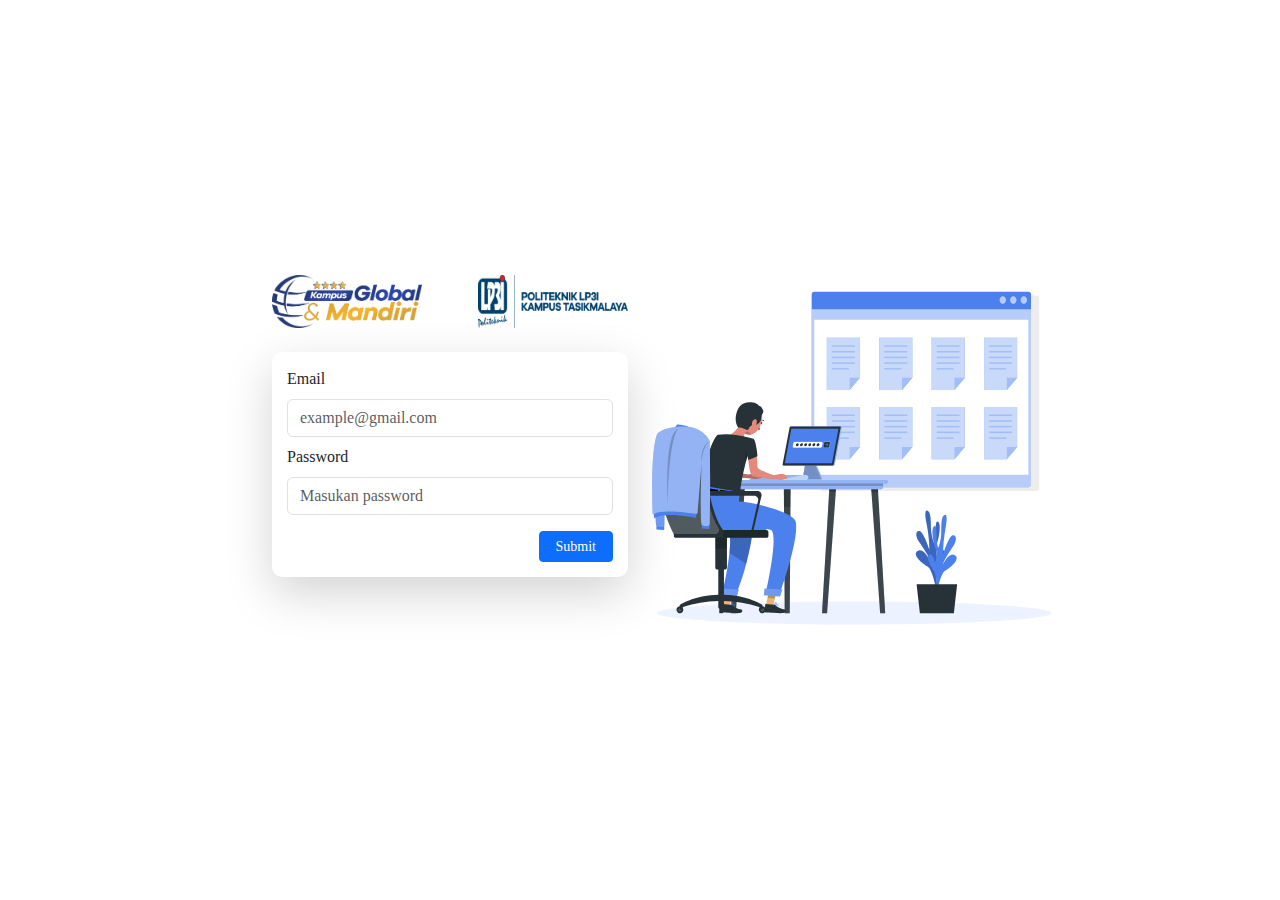
<file: index.html>
<!doctype html>
<html lang="en">

<head>
    <meta charset="utf-8">
    <meta name="viewport" content="width=device-width, initial-scale=1">
    <title>Bootstrap demo</title>
    <link rel="stylesheet" href="assets/css/index.css">
    <link href="https://cdn.jsdelivr.net/npm/bootstrap@5.3.3/dist/css/bootstrap.min.css" rel="stylesheet"
        integrity="sha384-QWTKZyjpPEjISv5WaRU9OFeRpok6YctnYmDr5pNlyT2bRjXh0JMhjY6hW+ALEwIH" crossorigin="anonymous">
    <script src="https://code.jquery.com/jquery-3.6.0.min.js"></script>

</head>

<body style="font-family: 'Poppins';">
    <section class="d-flex align-items-center" style="min-height: 100vh;">
        <div class="container">
            <div class="row justify-content-center">
                <div class="col-lg-4">
                    <div class="d-flex mb-4 justify-content-between">
                        <img src="assets/img/logo-2.png" alt="Logo Politeknik LP3I Kampus Tasikmalaya"
                            class="img-fluid" style="max-width: 150px;">
                        <img src="assets/img/logo-1.png" alt="Logo Global Mandiri" class="img-fluid"
                            style="max-width: 150px;">

                    </div>
                    <div class="login-form shadow-lg">
                        <form id="FormLogin">
                            <div class="form-group">
                                <label for="email" class="mb-2">Email</label>
                                <input type="email" class="form-control" id="email"
                                    placeholder="example@gmail.com">
                            </div>
                            <div class="form-group">
                                <label for="password" class="my-2">Password</label>
                                <input type="password" class="form-control" id="password"
                                    placeholder="Masukan password">
                            </div>
                            <div class="d-flex justify-content-end">
                                <button type="submit" class="btn btn-primary d-flex float-right mt-3 px-3 btn-sm">Submit</button>
                            </div>
                        </form>
                    </div>

                </div>
                <div class="col-lg-4 mt-3">
                    <img src="assets/img/ilustrator.svg" width="400" alt="">
                </div>
            </div>
        </div>
    </section>
    <script src="https://cdn.jsdelivr.net/npm/bootstrap@5.3.3/dist/js/bootstrap.bundle.min.js"
        integrity="sha384-YvpcrYf0tY3lHB60NNkmXc5s9fDVZLESaAA55NDzOxhy9GkcIdslK1eN7N6jIeHz" crossorigin="anonymous">
    </script>

    <script>
        $(document).ready(function() {
            $("#FormLogin").submit(function(event) {
                event.preventDefault();

                var email = $("#email").val();
                var password = $("#password").val();

                if (email === '' && password === '') {
                    alert('Masukan Email dan Password terlebih dahulu');
                } else if (email === '') {
                    alert('Masukan email terlebih dahulu');
                } else if (password === '') {
                    alert('Password tidak boleh kosong');
                } else if (!email.endsWith('@gmail.com')) {
                    alert('Email harus @gmail.com');
                } else if (email === "coba@gmail.com" && password === "password") {
                    window.location.href = 'captcha.html'
                } else {
                    alert('Email dan password salah');
                }
            });
        });
    </script>
</body>

</html>
</file>
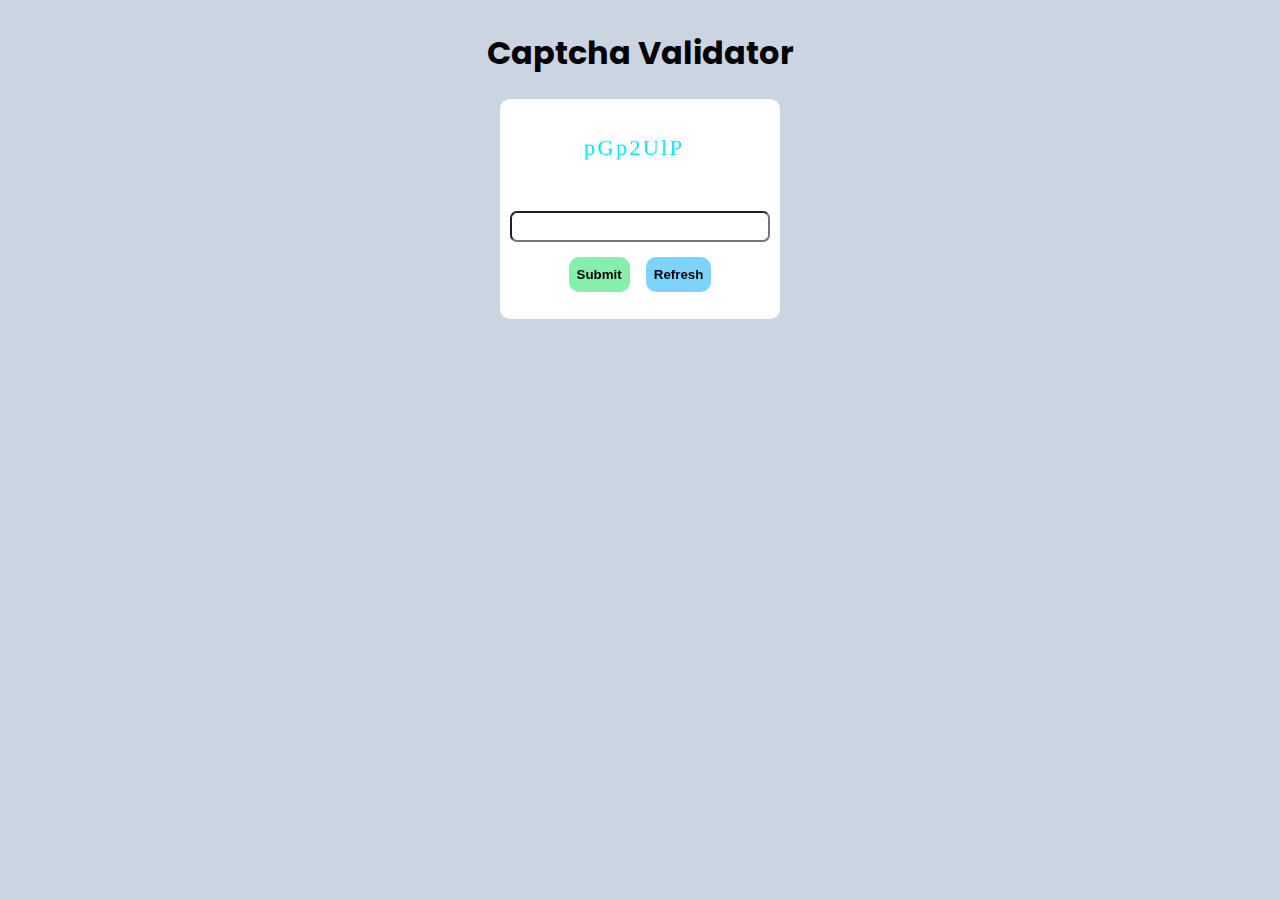
<file: captcha.html>
<!DOCTYPE html>
<html>

<head>
    <title>Captcha</title>
    <link rel="icon" href="https://www.drupal.org/files/issues/2022-09-23/recaptcha-project-browser-transparent.png" type="image/x-icon">
    <link rel="stylesheet" type="text/css" href="assets/captcha/captcha.css">
    <!-- <link href="https://cdn.jsdelivr.net/npm/bootstrap@5.3.3/dist/css/bootstrap.min.css" rel="stylesheet"
        integrity="sha384-QWTKZyjpPEjISv5WaRU9OFeRpok6YctnYmDr5pNlyT2bRjXh0JMhjY6hW+ALEwIH" crossorigin="anonymous"> -->
    <script src="https://code.jquery.com/jquery-3.6.0.min.js"></script>
</head>

<body style="font-family: 'Poppins';">
    <div class="center">
        <h1 id="captchaHeading">
            Captcha Validator
        </h1>

        <div id="captchaBackground">
            <canvas id="captcha">captcha text</canvas>
            <input id="textBox" type="text" name="text">

            <div id="buttons">
                <input id="submitButton" type="submit">
                <button id="refreshButton" type="submit">Refresh</button>
            </div>

            <span id="output"></span>
        </div>
    </div>

    <script src="assets/captcha/captcha.js"></script>
    <!-- <script src="https://cdn.jsdelivr.net/npm/bootstrap@5.3.3/dist/js/bootstrap.bundle.min.js"
        integrity="sha384-YvpcrYf0tY3lHB60NNkmXc5s9fDVZLESaAA55NDzOxhy9GkcIdslK1eN7N6jIeHz" crossorigin="anonymous">
    </script> -->

</body>

</html>
</file>
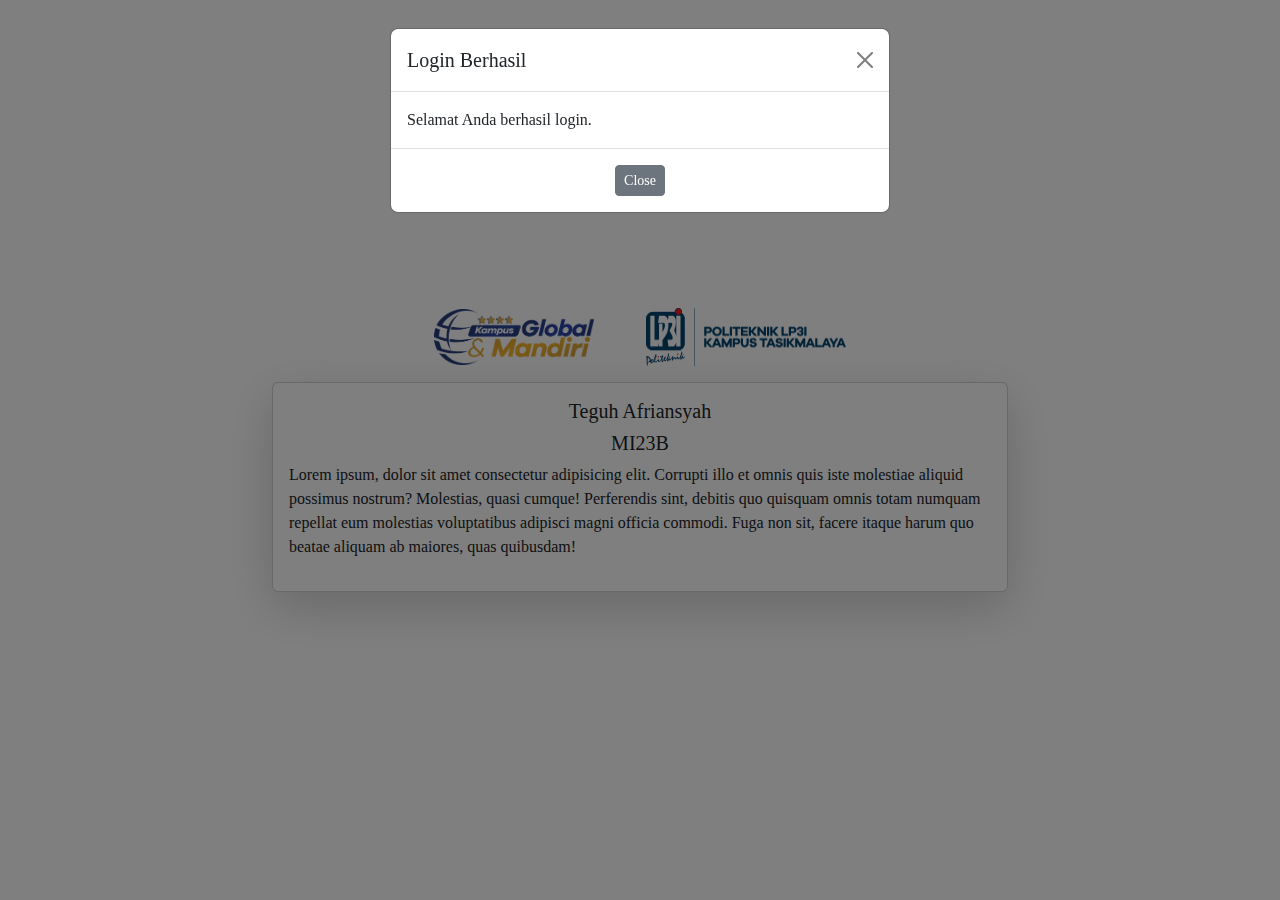
<file: dashboard.html>
<!DOCTYPE html>
<html lang="en">

<head>
    <meta charset="UTF-8">
    <meta name="viewport" content="width=device-width, initial-scale=1.0">
    <title>Dashboard</title>
    <link href="https://cdn.jsdelivr.net/npm/bootstrap@5.3.3/dist/css/bootstrap.min.css" rel="stylesheet"
        integrity="sha384-QWTKZyjpPEjISv5WaRU9OFeRpok6YctnYmDr5pNlyT2bRjXh0JMhjY6hW+ALEwIH" crossorigin="anonymous">
    <script src="https://code.jquery.com/jquery-3.6.0.min.js"></script>
</head>

<body style="font-family: 'Poppins';">
    <!-- Modal berhasil -->
    <div class="modal fade" id="exampleModal" tabindex="-1" aria-labelledby="exampleModalLabel" aria-hidden="true">
        <div class="modal-dialog">
            <div class="modal-content">
                <div class="modal-header">
                    <h1 class="modal-title fs-5" id="exampleModalLabel">Login Berhasil</h1>
                    <button type="button" class="btn-close" data-bs-dismiss="modal" aria-label="Close"></button>
                </div>
                <div class="modal-body">
                    Selamat Anda berhasil login.
                </div>
                <div class="modal-footer justify-content-center">
                    <button type="button" class="btn btn-secondary btn-sm" data-bs-dismiss="modal">Close</button>
                </div>
            </div>
        </div>
    </div>
    <button type="button" class="btn btn-primary" data-bs-toggle="modal" data-bs-target="#exampleModal" style="display: none;">
        Modal
      </button>

    <section class="d-flex align-items-center" style="min-height: 100vh;">
        <div class="container">
            <div class="row justify-content-center">
                <div class="col-lg-12 text-center">
                    <img src="assets/img/logo-2.png" class="mx-4" style="width: 160px;" alt="">
                    <img src="assets/img/logo-1.png" class="mx-4" style="width: 200px;" alt="">
                </div>
                <div class="col-12 col-lg-8 mt-3">
                    <div class="card shadow-lg">
                        <div class="card-body">
                            <h5 class="text-center">Teguh Afriansyah</h5>
                            <h5 class="text-center">MI23B</h5>
                            <p>Lorem ipsum, dolor sit amet consectetur adipisicing elit. Corrupti illo et omnis quis
                                iste molestiae aliquid possimus nostrum? Molestias, quasi cumque! Perferendis sint,
                                debitis quo quisquam omnis totam numquam repellat eum molestias voluptatibus adipisci
                                magni officia commodi. Fuga non sit, facere itaque harum quo beatae aliquam ab maiores,
                                quas quibusdam!</p>

                        </div>
                    </div>
                </div>
                <!-- <button type="button" class="btn btn-primary" data-bs-toggle="modal" data-bs-target="#exampleModal">
                    Launch demo modal
                  </button> -->
            </div>
        </div>
    </section>

    <script src="https://cdn.jsdelivr.net/npm/bootstrap@5.3.3/dist/js/bootstrap.bundle.min.js"
        integrity="sha384-YvpcrYf0tY3lHB60NNkmXc5s9fDVZLESaAA55NDzOxhy9GkcIdslK1eN7N6jIeHz" crossorigin="anonymous">
    </script>

    <script>
        $(document).ready(function() {
            // setTimeout(function() {
                $('#exampleModal').modal('show');
            // }, 2000);
        });
    </script>
</body>

</html>
</file>
<file: assets/css/index.css>
body,
html {
    height: 100%;
}

/* .form-center {
    display: flex;
    justify-content: center;
    align-items: center;
    height: 100%;
} */

.login-form {
    width: 100%;
    max-width: 400px;
    padding: 15px;
    /* border: 1px solid #ccc; */
    border-radius: 10px;
    background-color: #fff;
    /* box-shadow: 0 0 10px rgba(0, 0, 0, 0.1); */
}
</file>
<file: assets/captcha/captcha.css>
@import url('https://fonts.googleapis.com/css2?family=Poppins:ital,wght@0,100;0,200;0,300;0,400;0,500;0,600;0,700;0,800;0,900;1,100;1,200;1,300;1,400;1,500;1,600;1,700;1,800;1,900&display=swap');

body {
background-color: #CBD5E1;
font-family: 'Poppins', sans-serif;
}

#captchaBackground {
height: 220px;
width: 280px;
background-color: #fff;
display: flex;
align-items: center;
justify-content: center;
flex-direction: column;
border-radius: 10px;
}

#captchaHeading {
color: black;
}

#captcha {
font-family: 'Poppins';
height: 80%;
width: 80%;
font-size: 30px;
letter-spacing: 3px;
margin: auto;
display: block;
}

.center {
display: flex;
flex-direction: column;
align-items: center;
}

#submitButton {
margin-top: 15px;
margin-bottom: 2em;
background-color: #86EFAC;
border: 0px;
font-weight: bold;

padding: 10px 8px 10px 8px;
border-radius: 10px;
margin-right: 6px;
}

#refreshButton {
background-color: #7DD3FC;
border: 0px;
font-weight: bold;

padding: 10px 8px 10px 8px;
border-radius: 10px;
margin-left: 6px;
}

#textBox {
height: 60px;
width: 90%;
border-radius: 7px;
/* border-color: #e4e4e4; */
}

#output {
    position: absolute;
    top: 165px;
}

.incorrectCaptcha {
color: #FF0000;
}

.correctCaptcha {
color: #7FFF00;
}
</file>
